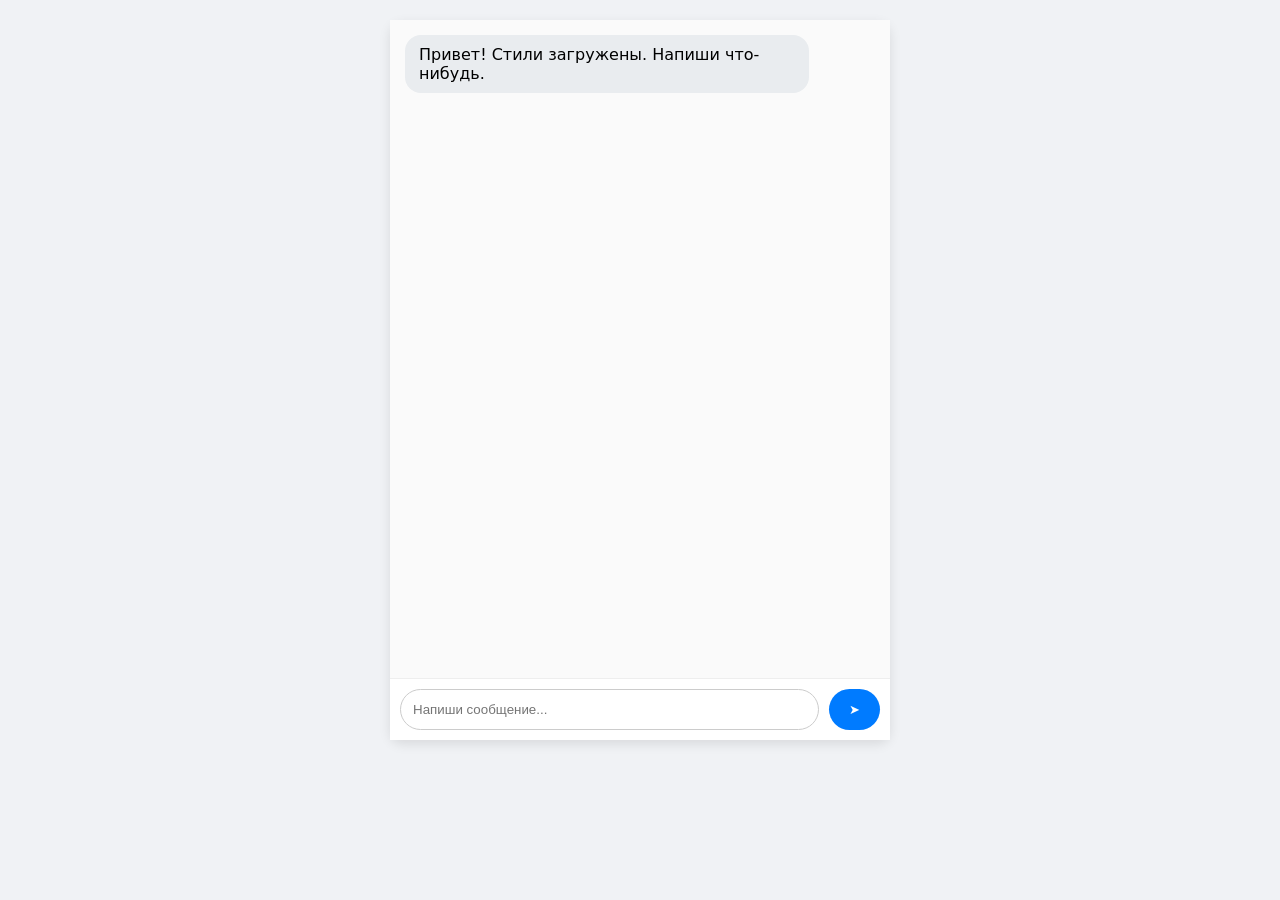
<file: index.html>
<!DOCTYPE html>
<html lang="ru">
  <head>
    <meta charset="UTF-8">
    <title>Мой Чат</title>
    <style>
      body { font-family: system-ui, -apple-system, sans-serif; background: #f0f2f5; margin: 0; padding: 20px; }
      .chat-box { max-width: 500px; margin: 0 auto; background: #fff; border-radius: 12px; box-shadow: 0 4px 12px rgba(0,0,0,0.1); display: flex; flex-direction: column; height: 80vh; }
      #messages { flex: 1; padding: 15px; overflow-y: auto; background: #fafafa; }
      .msg { padding: 10px 14px; border-radius: 16px; margin-bottom: 8px; word-wrap: break-word; max-width: 80%; }
      .user { background: #d4edda; margin-left: auto; text-align: right; }
      .bot { background: #e9ecef; margin-right: auto; text-align: left; }
      .input-row { padding: 10px; background: #fff; display: flex; gap: 10px; border-top: 1px solid #eee; }
      input { flex: 1; padding: 12px; border: 1px solid #ccc; border-radius: 24px; outline: none; }
      button { padding: 12px 20px; background: #007bff; color: white; border: none; border-radius: 24px; cursor: pointer; }
      button:hover { background: #0056b3; }
    </style>
  </head>
  <body>
    <div class="chat-box">
      <div id="messages">
        <div class="msg bot">Привет! Стили загружены. Напиши что-нибудь.</div>
      </div>
      <div class="input-row">
        <input id="msgInput" type="text" placeholder="Напиши сообщение...">
        <button id="sendBtn">➤</button>
      </div>
    </div>
    <script>
      // ВАЖНО: Здесь пока НЕТ Firebase, чтобы страница точно открылась.
      // Если хочешь чат с сохранением, нужно вставить конфиг Firebase ниже.
      
      const messagesDiv = document.getElementById('messages');
      const msgInput = document.getElementById('msgInput');
      const sendBtn = document.getElementById('sendBtn');

      function sendMessage() {
        const text = msgInput.value.trim();
        if (!text) return;
        
        // Имитация ответа бота (чтобы ты видел, что стили работают)
        const userDiv = document.createElement('div');
        userDiv.className = 'msg user';
        userDiv.textContent = text;
        messagesDiv.appendChild(userDiv);

        const botDiv = document.createElement('div');
        botDiv.className = 'msg bot';
        botDiv.textContent = 'Бот: Я вижу, что стили работают! (Но Firebase еще не настроен)';
        messagesDiv.appendChild(botDiv);

        msgInput.value = '';
        messagesDiv.scrollTop = messagesDiv.scrollHeight;
      }

      sendBtn.addEventListener('click', sendMessage);
      msgInput.addEventListener('keypress', e => {
        if (e.key === 'Enter') sendMessage();
      });
    </script>
  </body>
</html>
</file>
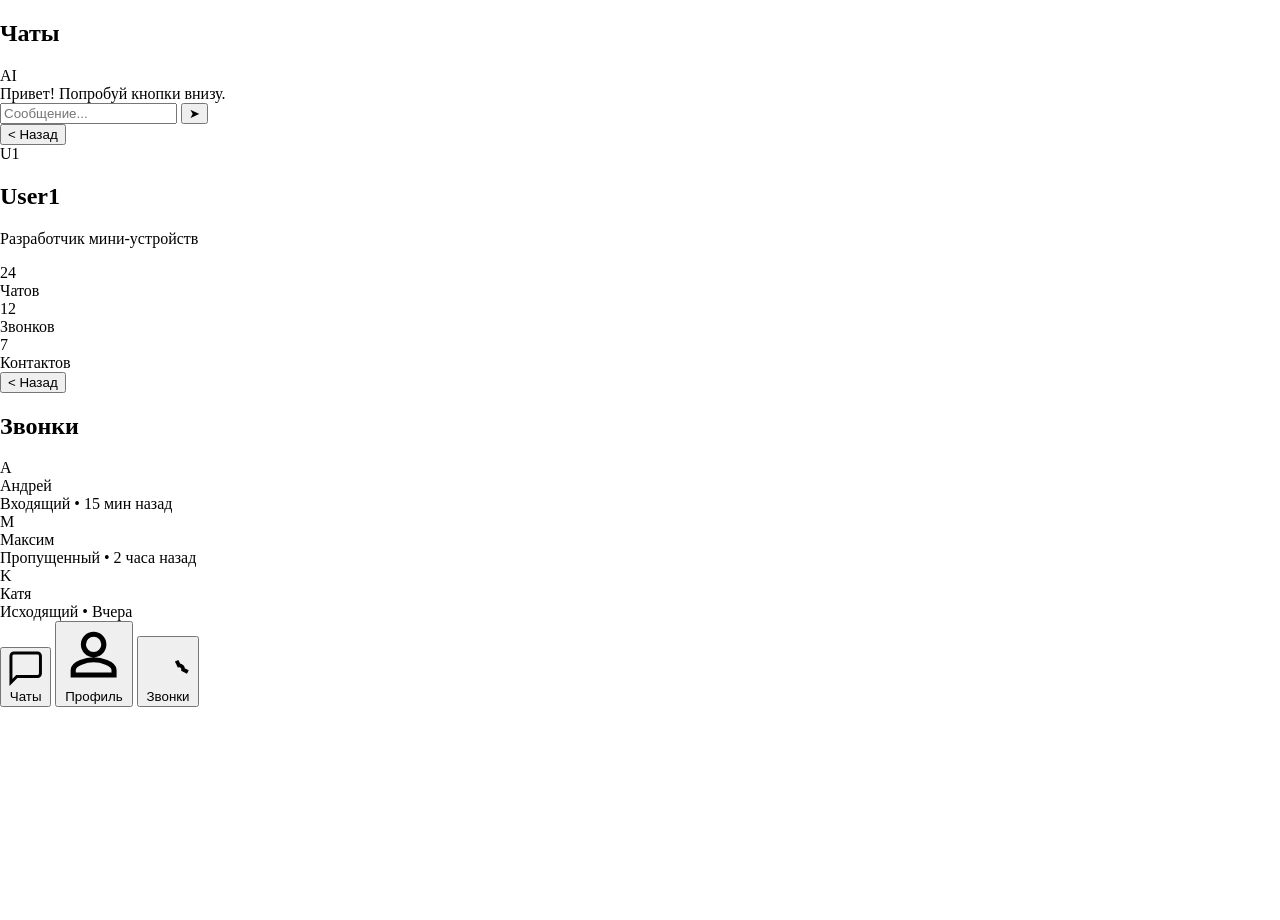
<file: templates/index.html>
<!DOCTYPE html>
<html lang="ru">
<head>
<style>
    html, body {
        height: 100%;
        margin: 0;
        /* Гарантируем, что высота не будет "прыгать" при появлении клавиатуры */
        overscroll-behavior: none; 
    }

    /* Хак для iOS/Android: используем безопасную зону, чтобы контент не наезжал на кнопки браузера */
    @supports (padding-top: env(safe-area-inset-top)) {
        body {
            padding-bottom: env(safe-area-inset-bottom);
            padding-top: env(safe-area-inset-top);
        }
    }
    
    /* Если у тебя есть контейнер для всего приложения (например, #app), 
       принудительно растягиваем его на всю высоту */
    #app, .main-container {
        min-height: 100vh;
        display: flex;
        flex-direction: column;
    }
</style>

    <meta charset="UTF-8">
    <meta name="viewport" content="width=device-width, initial-scale=1.0, maximum-scale=1.0, user-scalable=no">
    <title>Messenger</title>
    <script> src="https://cdn.tailwindcss.com"
       
   </script>
</head>
<body class="bg-gray-900 text-white overflow-hidden flex flex-col h-screen">

    <!-- Центральная область (сцены) -->
    <div class="flex-1 overflow-y-auto p-4 relative">
        
        <!-- СЦЕНА: ЧАТЫ -->
        <div id="scene-chats" class="h-full flex flex-col scene-active">
            <h2 class="text-xl font-bold mb-4">Чаты</h2>
            
            <div id="messages-area" class="space-y-3 mb-20">
                <!-- Пример сообщения -->
                <div class="flex gap-3 message-row" data-channel="general">
                    <div class="w-8 h-8 rounded-full bg-indigo-500 flex items-center justify-center text-xs text-white font-bold">AI</div>
                    <div class="bg-gray-700 text-gray-200 text-sm rounded-xl p-3 max-w-xs">Привет! Попробуй кнопки внизу.</div>
                </div>
            </div>

            <!-- Панель ввода -->
            <div class="absolute bottom-12 left-4 right-4 z-10 bg-gray-800 p-2 rounded-xl border border-gray-600">
                <div class="flex gap-2">
                    <input type="text" id="message" placeholder="Сообщение..." class="flex-1 bg-transparent text-white outline-none">
                    <button onclick="sendMessage()" class="bg-indigo-600 px-4 py-2 rounded text-white hover:bg-indigo-500">➤</button>
                </div>
            </div>
        </div>

        <!-- СЦЕНА: ПРОФИЛЬ -->
        <div id="scene-profile" class="h-full flex flex-col hidden p-4">
            <button onclick="switchScene('chats')" class="text-indigo-400 mb-4">&lt; Назад</button>
            <div class="flex flex-col items-center gap-4 flex-1">
                <div class="w-20 h-20 rounded-full bg-purple-600 flex items-center justify-center text-3xl font-bold text-white">U1</div>
                <h2 class="text-2xl font-bold">User1</h2>
                <p class="text-gray-400 text-center">Разработчик мини-устройств</p>
                <div class="grid grid-cols-3 w-full mt-6 text-center">
                    <div><div class="font-bold text-white">24</div><div class="text-xs text-gray-400">Чатов</div></div>
                    <div><div class="font-bold text-white">12</div><div class="text-xs text-gray-400">Звонков</div></div>
                    <div><div class="font-bold text-white">7</div><div class="text-xs text-gray-400">Контактов</div></div>
                </div>
            </div>
        </div>

        <!-- СЦЕНА: ЗВОНКИ -->
        <div id="scene-calls" class="h-full flex flex-col hidden p-4">
            <button onclick="switchScene('chats')" class="text-indigo-400 mb-4">&lt; Назад</button>
            <h2 class="text-2xl font-bold mb-6">Звонки</h2>
            <div class="space-y-4 flex-1">
                <div class="flex items-center gap-3 p-3 bg-gray-800 rounded-xl">
                    <div class="w-10 h-10 rounded-full bg-yellow-500 flex items-center justify-center text-white font-bold">A</div>
                    <div>
                        <div class="font-bold text-white">Андрей</div>
                        <div class="text-xs text-green-400">Входящий • 15 мин назад</div>                    </div>
                </div>
                <div class="flex items-center gap-3 p-3 bg-gray-800 rounded-xl">
                    <div class="w-10 h-10 rounded-full bg-purple-500 flex items-center justify-center text-white font-bold">M</div>
                    <div>
                        <div class="font-bold text-white">Максим</div>
                        <div class="text-xs text-red-400">Пропущенный • 2 часа назад</div>
                    </div>
                </div>
                <div class="flex items-center gap-3 p-3 bg-gray-800 rounded-xl">
                    <div class="w-10 h-10 rounded-full bg-teal-500 flex items-center justify-center text-white font-bold">K</div>
                    <div>
                        <div class="font-bold text-white">Катя</div>
                        <div class="text-xs text-green-400">Исходящий • Вчера</div>
                    </div>
                </div>
            </div>
        </div>
    </div>

    <!-- Нижняя навигация -->
    <div class="bottom-nav bg-gray-800/90 backdrop-blur border-t border-gray-700 px-4 py-3 flex justify-around items-center">
        <button class="nav-item active" onclick="switchScene('chats')">
            <svg class="w-6 h-6 text-indigo-500" viewBox="0 0 24 24" fill="none" stroke="currentColor" stroke-width="2"><path d="M20 2H4c-1.1 0-2 .9-2 2v18l4-4h14c1.1 0 2-.9 2-2V4c0-1.1-.9-2-2-2z"/></svg>
            <span class="text-[10px] text-gray-300">Чаты</span>
        </button>

        <button class="nav-item" onclick="switchScene('profile')">
            <svg class="w-6 h-6 text-gray-400" viewBox="0 0 24 24" fill="none" stroke="currentColor" stroke-width="2"><path d="M12 12c2.21 0 4-1.79 4-4s-1.79-4-4-4-4 1.79-4 4 1.79 4 4 4zm0 2c-2.67 0-8 1.34-8 4v2h16v-2c0-2.66-5.33-4-8-4z"/></svg>
            <span class="text-[10px] text-gray-300">Профиль</span>
        </button>

        <button class="nav-item" onclick="switchScene('calls')">
            <svg class="w-6 h-6 text-gray-400" viewBox="0 0 24 24" fill="none" stroke="currentColor" stroke-width="2"><path d="M22 16.92l-2.39-1.19a2 2 0 00-2.17-2.17l-1.19-2.39a.5.5 0 .07-.17L12.5 8.83a.5.5 0-.07-.18l-2.23-1.11a2 2 0 00-2.17-.24l-1.21.61a.5.5 0 00 .16.94l1.22 1.22a.5.5 0 .07.18l1.13 2.27a2 2 0 002.17 2.17l2.38 1.19a.5.5 0 .07.18.16l.61 1.22a.5.5 0 00.94-.16l1.22-1.22a.5.5 0-.07-.18-1.13l-2.25-1.12a2 2 0 00-2.18-2.18l-1.19-2.38a.5.5 0-.07-.16-.18l-.62-1.22a.5.5 0 00-.94.16z"/></svg>
            <span class="text-[10px] text-gray-300">Звонки</span>
        </button>
    </div>
    <script>

        function switchScene(sceneName) {
            // Скрываем все сцены
            document.querySelectorAll('[id^="scene-"]').forEach(el => {
                el.classList.add('hidden');
            });

            // Показываем нужную
            const target = document.getElementById('scene-' + sceneName);
            if (target) {
                target.classList.remove('hidden');
            }

            // Обновляем кнопки навигации
            document.querySelectorAll('.nav-item').forEach(btn => btn.classList.remove('active'));
            
            const activeBtn = document.querySelector(`button[onclick="switchScene('${sceneName}')"]`).parentElement;
            if (activeBtn) {
                activeBtn.classList.add('active');
            }
        }

        function sendMessage() {
            const messageInput = document.getElementById('message');
            const messagesArea = document.getElementById('messages-area');
            
            if (!messageInput || !messagesArea) return;

            const text = messageInput.value.trim();
            if (!text) return;

            // Создаём сообщение пользователя
            const msgDiv = document.createElement('div');
            msgDiv.className = 'flex gap-3 justify-end message-row';
            msgDiv.dataset.channel = 'general';

            const msgBubble = document.createElement('div');
            msgBubble.className = 'bg-indigo-600 text-white text-sm rounded-xl p-3 max-w-xs';
            msgBubble.textContent = text;

            const avatar = document.createElement('div');
            avatar.className = 'w-8 h-8 rounded-full bg-gray-600 flex items-center justify-center text-xs text-white font-bold';
            avatar.textContent = 'U';

            msgDiv.appendChild(avatar);
            msgDiv.appendChild(msgBubble);
            messagesArea.appendChild(msgDiv);

            messageInput.value = '';
            messagesArea.scrollTop = messagesArea.scrollHeight;
        }
    </script>
</body>
</html>
</file>
